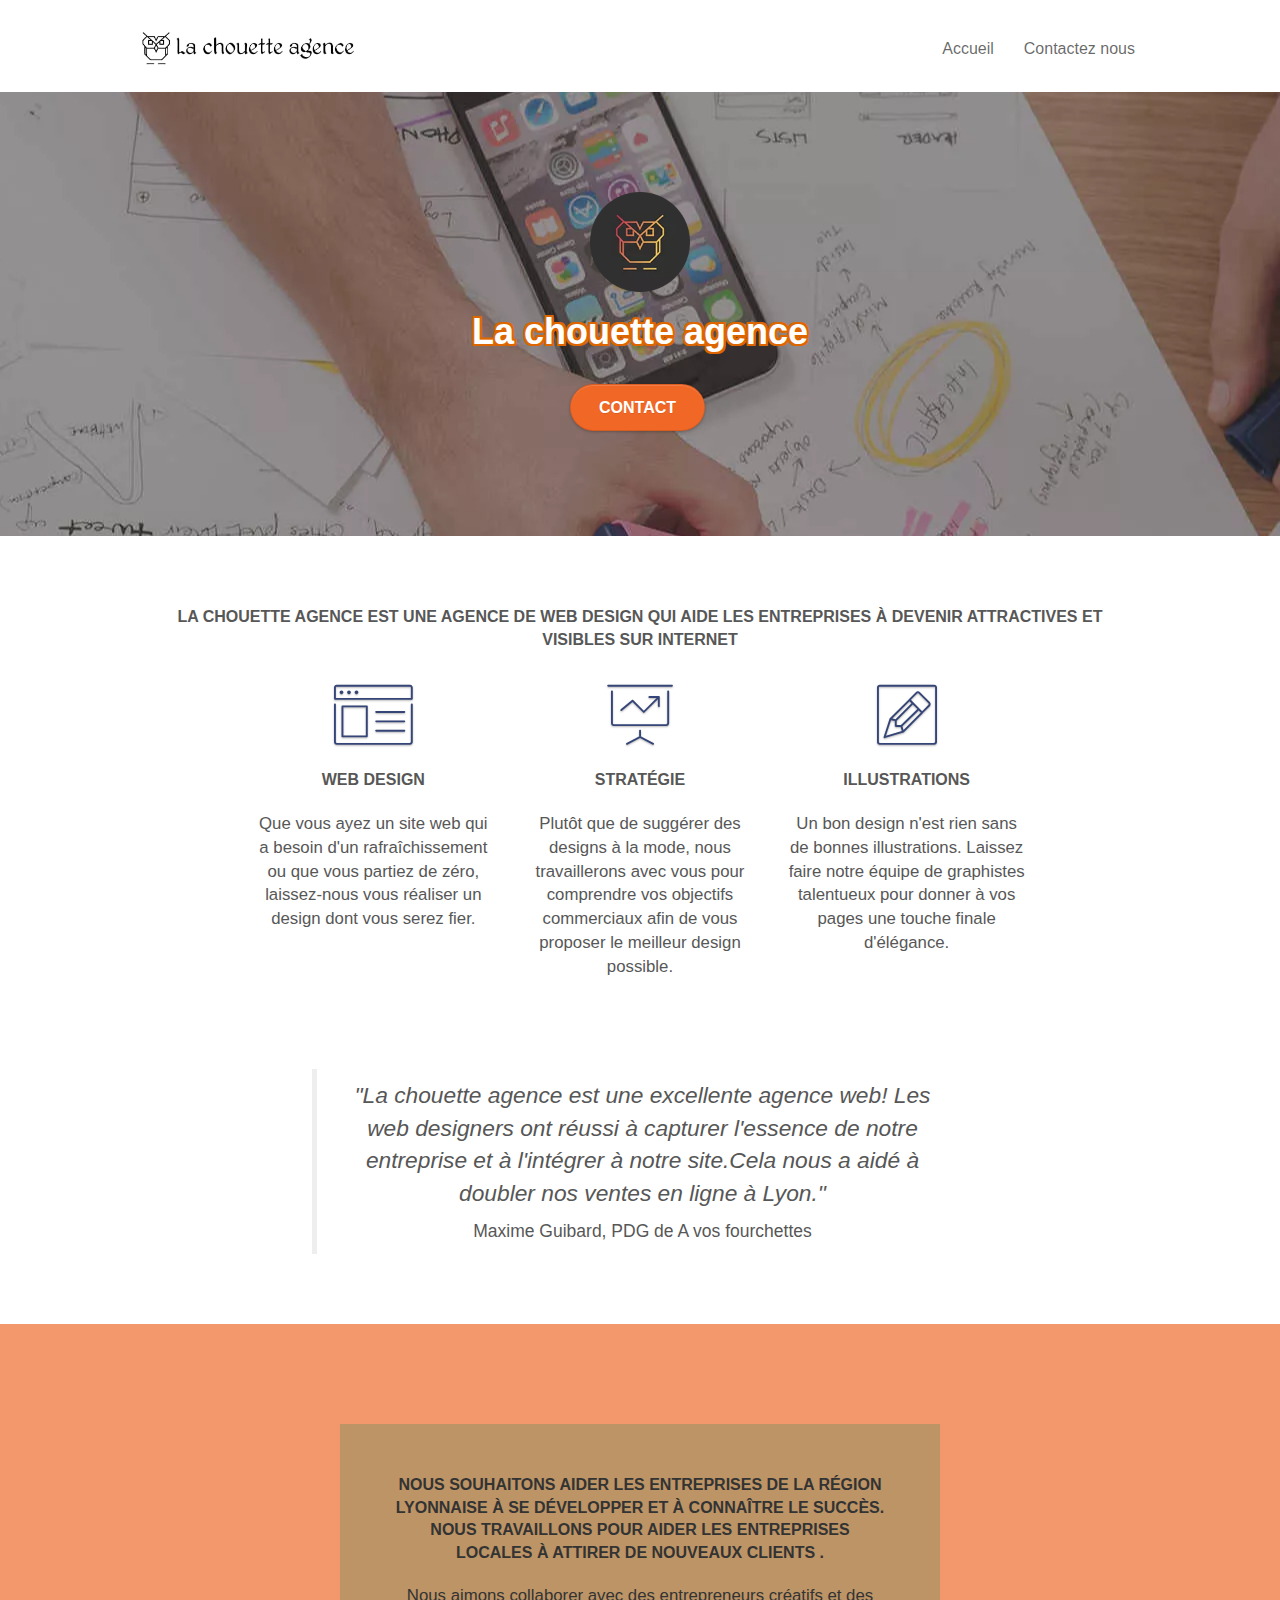
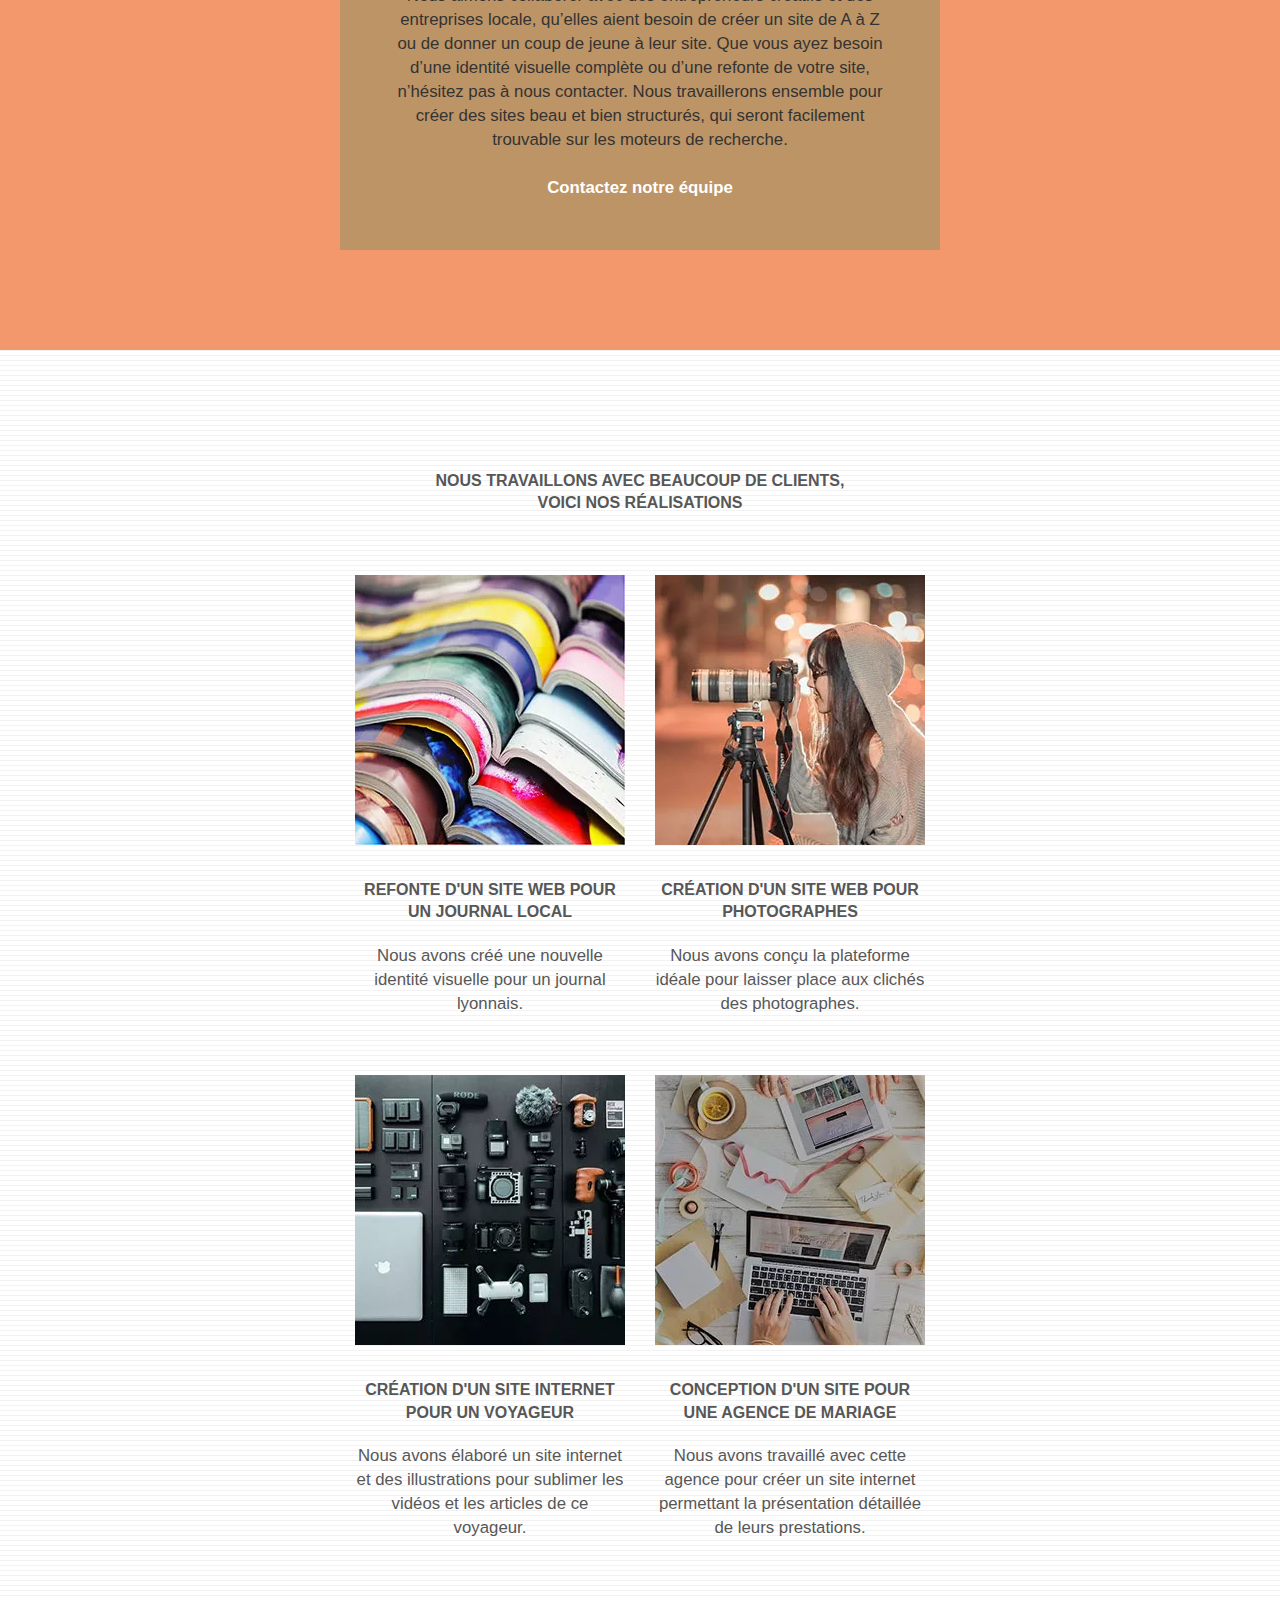
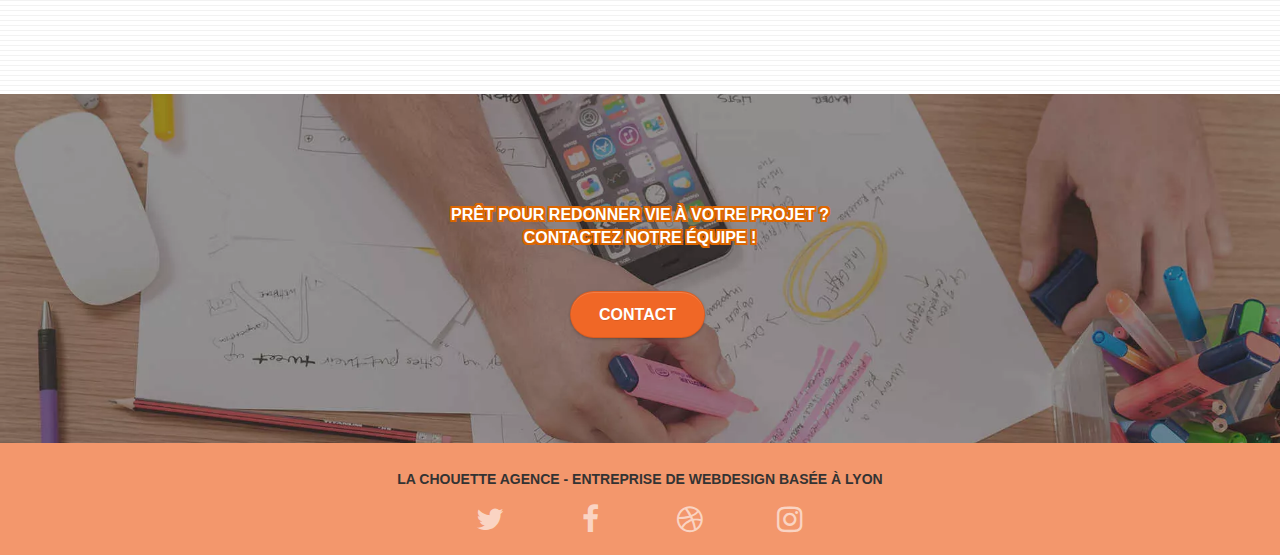
<file: index.html>
<!doctype html>
<html lang="fr">
<head>
    <meta charset="utf-8">
	<title>La chouette agence - Agence de Webdesign à Lyon</title>
	<meta name="robots" content="index, follow"> 
	<meta name="description" content="Nous sommes une entreprise de webdesign basée à Lyon, la Chouette agence
	vous apporte son expertise en apportant toute son aide à la création, illustrations et stratégie pour votre site web.">
	 <meta name="viewport" content="width=device-width, initial-scale=1.0, viewport-fit=cover">

	<link rel="canonical" href="https://rems41.github.io/P4-best/index.html">
	<link rel="shortcut icon" type="image/png" href="favicon.png">

    <link rel="preload" type="text/css" href="./css/bootstrap.min.css" as="style" onload="this.onload=null;this.rel='stylesheet'">
	<noscript><link rel="stylsheet" href="./css/bootstrap.min.css"></noscript>
	<link rel="stylesheet" type="text/css" href="style.css" >
	<link rel="stylesheet" type="text/css" href="./css/font-awesome.min.css" >
	<link rel="stylesheet" type="text/css" href="./css/et-line.min.css" >

	<script src="./js/jquery-2.1.0.min.js" defer></script>
	<script src="./js/bootstrap.min.js" defer></script>
	<script src="./js/blocs.min.js" defer></script>
	<script src="./js/jquery.touchSwipe.min.js" defer></script>
	<script src="./js/gmaps.min.js" defer></script>

    <!-- Open Graph meta pour Facebook et LinkedIn -->
	<meta property="og:title" content="La Chouette Agence - Entreprise de webdesign à Lyon" />
	<meta property="og:url" content="https://rems41.github.io/P4-best/index.html">
	<meta property="og:image" content="img/image-de-presentation.webp">
	<meta property="og:description" content="Entreprise de webdesign située à Lyon, la Chouette Agence vous apporte son expertise en apportant toute son aide à la création, illustrations et stratégie pour votre site web."/>
	<meta property="og:site_name" content="La chouette agence" />
	<meta property="og:type" content="website" />
	<meta property="og:image:alt" content="Photo prise pendant la création d'un site web">

	<!-- Card meta pour Twitter -->
	<meta name="twitter:card" content="summary_large_image" />
	<meta name="twitter:site" content="@lachouetteagence">
	<meta name="twitter:title" content="La Chouette Agence - Entreprise de webdesign à Lyon" />
	<meta name="twitter:description" content="Entreprise de webdesign située à Lyon, la Chouette Agence vous apporte son expertise en apportant toute son aide à la création, illustrations et stratégie pour votre site web." />

	<!-- Epingle Pinterest -->
	<meta property="og:type" content="website" />
	<meta property="og:title" content="La Chouette Agence - Entreprise de webdesign à Lyon" />
	<meta property="og:description" content="Entreprise de webdesign située à Lyon, la Chouette Agence vous apporte son expertise en apportant toute son aide à la création, illustrations et stratégie pour votre site web." />
	<meta property="og:url" content="https://rems41.github.io/P4-best/index.html">
	<meta property="og:site_name" content="La chouette agence" />
    
<!-- Analytics -->
 
<!-- Analytics END -->
    
</head>	
    
<body>
<!-- Principal conteneur -->

<div class="page-container">
    
<!-- bloc-0 -->
<header class="bloc bgc-white l-bloc " id="bloc-0">
	<div class="container bloc-sm">

		<nav class="navbar row">
			<div class="navbar-header">
				<a class="navbar-brand" href="index.html"><img src="img/la-chouette-agence.png" title="La chouette Agence - Entreprise de Webdesign à Lyon" alt="logo de l'entreprise la chouette agence" height="40" /></a>
				<button id="nav-toggle" type="button" class="ui-navbar-toggle navbar-toggle" data-toggle="collapse" data-target=".navbar-1">
					<span class="sr-only">Toggle navigation</span><span class="icon-bar"></span><span class="icon-bar"></span><span class="icon-bar"></span>
				</button>
			</div>	
			<div class="collapse navbar-collapse navbar-1 special-dropdown-nav">
				<ul class="site-navigation nav navbar-nav">
					<li>
						<a href="index.html" title="Accueil - La chouette agence">Accueil</a>
					</li>
					<li>
						<a href="contact.html" title="Formulaire de contact">Contactez nous</a>
					</li>
				</ul>
			</div>
		</nav>
	</div>
</header>
    


				
			
<!-- bloc-0 END -->

<!-- bloc-1-presentation -->
<section class="bloc bgc-dark-slate-blue bg-banniere d-bloc bg-t-edge bloc-bg-texture texture-paper b-parallax" id="bloc-1-hero">
	<div class="container bloc-lg">
		<div class="row tight-width-whitespace">
			<div class="col-sm-12">
				<img src="img/logo.webp" class="center-block image-resize-mode" width="100" alt="Logo de la chouette agence" title="La chouette agance, entreprise de webdesign à Lyon" />
				<h1 class="text-center hero-bloc-text tc-white ">
					La chouette agence
				</h1>
				<div class="text-center">
					<a href="contact.html" role="button" aria-pressed="true" class="btn btn-lg btn-clean btn-rd cta-hero btn-atomic-tangerine" title="Formulaire de contact" id="cta-hero">Contact</a>
				</div>
			</div>
		</div>
	</div>
</section>
<!-- bloc-1-presentation END -->

<!-- bloc-2-services -->
<main class="bloc bgc-white l-bloc" id="bloc-2-services">
	<div class="container bloc-md">
		<div class="row">
			<div class="col-sm-12 text-center">
				<h2>La chouette agence est une agence de web design qui aide
					les entreprises à devenir attractives et visibles sur internet </h2>
			</div>
		</div>
		<div class="row voffset-lg med-width-whitespace">
			<div class="col-sm-4">
				<div class="text-center">
					<span class="et-icon-browser sm-shadow icon-dark-slate-blue icons icon-lg"></span>
				</div>
				<h2 class="mg-md text-center">
					Web design
				</h2>
				<p class="text-center ">
					Que vous ayez un site web qui a besoin d'un rafraîchissement ou que vous partiez de zéro, laissez-nous vous réaliser un design dont vous serez fier.
				</p>
			</div>
			<div class="col-sm-4">
				<div class="text-center">
					<span class="et-icon-presentation sm-shadow icon-dark-slate-blue icons icon-lg"></span>
				</div>
				<h2 class="mg-md text-center">
					Stratégie
				</h2>
				<p class="text-center ">
					Plutôt que de suggérer des designs à la mode, nous travaillerons avec vous pour comprendre vos objectifs commerciaux afin de vous proposer le meilleur design possible.<br>
				</p>
			</div>
			<div class="col-sm-4">
				<div class="text-center">
					<span class="et-icon-edit sm-shadow icon-dark-slate-blue icons icon-lg"></span>
				</div>
				<h2 class="mg-md text-center">
					Illustrations
				</h2>
				<p class="text-center ">
					Un bon design n'est rien sans de bonnes illustrations. Laissez faire notre équipe de graphistes talentueux pour donner à vos pages une touche finale d'élégance.
				</p>
			</div>
		</div>
		<div class="row voffset-lg voffset">
			<div class="col-xs-12 col-md-8 col-md-offset-2 text-center">
				<blockquote>
					<p class="citation-text">"La chouette agence est une excellente agence web! Les web designers
						ont réussi à capturer l'essence de notre entreprise et à l'intégrer
						à notre site.Cela nous a aidé à doubler nos ventes en ligne à Lyon."
					</p>
					<cite class="citation-author">
						Maxime Guibard, PDG de A vos fourchettes
					</cite>	
				</blockquote>
			</div>
		</div>
	</div>
</main>
<!-- bloc-2-services END -->

<!-- bloc-3-what-i-do -->
<section class="bloc tc-white bgc-atomic-tangerine bg-presentation d-bloc bloc-bg-texture texture-paper b-parallax" id="bloc-3-what-i-do">
	<div class="container bloc-lg">
		<div class="row tight-width-whitespace black-background">
			<div class="col-sm-12">
				<h2 class="mg-md text-center contrast">
					Nous souhaitons aider les entreprises de la région Lyonnaise à se développer et à connaître le succès. Nous travaillons pour aider les entreprises locales à attirer de nouveaux clients .<br>
				</h2>
				<p class="text-center contrast">
					Nous aimons collaborer avec des entrepreneurs créatifs et des entreprises locale, qu’elles aient besoin de créer un site de A à Z ou de donner un coup de jeune à leur site. Que vous ayez besoin d’une identité visuelle complète ou d’une refonte de votre site, n’hésitez pas à nous contacter. Nous travaillerons ensemble pour créer des sites beau et bien structurés, qui seront facilement trouvable sur les moteurs de recherche. <br>
					<br><a class="ltc-white bold-link" href="contact.html">Contactez notre équipe</a><br>
				</p>
			</div>
		</div>
	</div>
</section>
<!-- bloc-3-what-i-do END -->

<!-- bloc-4-portfolio -->
<section class="bloc bgc-white bg-lines-h2-bg bg-repeat l-bloc" id="bloc-4-portfolio">
	<div class="container bloc-lg">
		<div class="row">
			<div class="col-sm-12 text-center">
				<h2>Nous travaillons avec beaucoup de clients, <br />
					voici nos réalisations
				</h2>	 
			</div>
		</div>
		<div class="row tight-width-whitespace portfolio-row">
			<div class="col-sm-6">
				<a href="#" data-lightbox="img/web-journal.webp" data-gallery-id="gallery-1" data-caption="Refonte d'un site web pour un journal local" data-frame="snapshot-lb"><img src="img/web-journal.webp" class="img-responsive portfolio-thumb" width="270" height="270" alt="Photo de plusieurs magazines et journaux" title="Refonte du site web d'un journal"/></a>
				<h2 class="mg-md text-center">
					Refonte d'un site web pour un journal local
				</h2>
				<p class="text-center">
					Nous avons créé une nouvelle identité visuelle pour un journal lyonnais.
				</p>
			</div>
			<div class="col-sm-6">
				<a href="#" data-lightbox="img/web-photographe.webp" data-gallery-id="gallery-1" data-caption="Création d'un site web pour photographes" data-frame="snapshot-lb"><img src="img/web-photographe.webp" class="img-responsive portfolio-thumb" width="270" height="270" alt="Photo d'une jeune femme avec son appareil photo" title="Création d'un site web pour photographes"/></a>
				<h2 class="mg-md text-center">
					Création d'un site web pour photographes
				</h2>
				<p class="text-center">
					Nous avons conçu la plateforme idéale pour laisser place aux clichés des photographes.
				</p>
			</div>
		</div>
		<div class="row tight-width-whitespace portfolio-row">
			<div class="col-sm-6">
				<a href="#" data-lightbox="img/web-voyageur.webp" data-gallery-id="gallery-1" data-caption="Création d'un site internet pour un voyageur" data-frame="snapshot-lb"><img src="img/web-voyageur.webp" class="img-responsive portfolio-thumb" width="270" height="270" alt="Photo de divers accessoires pour voyageurs" title="Création d'un site web pour voyageurs"/></a>
				<h2 class="mg-md text-center">
					Création d'un site internet pour un voyageur
				</h2>
				<p class="text-center">
					Nous avons élaboré un site internet et des illustrations pour sublimer les vidéos et les articles de ce voyageur.
				</p>
			</div>
			<div class="col-sm-6">
				<a href="#" data-lightbox="img/web-mariage.webp" data-gallery-id="gallery-1" data-caption="Conception d'un site pour une agence de mariage" data-frame="snapshot-lb"><img src="img/web-mariage.webp" class="img-responsive portfolio-thumb" width="270" height="270" alt="Photo d'une personne créant un site pour une agence de mariage avec son ordinateur portable" title="Création d'un site web  pour une agence de mariage"/></a>
				<h2 class="mg-md text-center">
					Conception d'un site pour une agence de mariage
				</h2>
				<p class="text-center">
					Nous avons travaillé avec cette agence pour créer un site internet permettant la présentation détaillée de leurs prestations.
				</p>
			</div>
		</div>
	</div>
</section>
<!-- bloc-4-portfolio END -->

<!-- bloc-5-cta -->
<section class="bloc bgc-dark-slate-blue bg-banniere d-bloc bloc-bg-texture texture-paper" id="bloc-5-cta">
	<div class="container bloc-lg">
		<div class="row">
			<h2 class="mg-md text-center tc-white contour">
				Prêt pour redonner vie à votre projet ?<br/>
				Contactez notre équipe !
			</h2>
			<div class="col-sm-12 text-center">
				<a href="contact.html" role="button" aria-pressed="true" class="btn btn-atomic-tangerine btn-clean btn-rd btn-lg cta-hero" title="Formulaire de contact">Contact</a>
			</div>
		</div>
	</div>
</section>
<!-- bloc-5-cta END -->

<!-- Footer - bloc-8 -->
<footer class="bloc bgc-atomic-tangerine d-bloc" id="bloc-8">
	<div class="container bloc-sm">
		<div class="row">
			<div class="col-sm-12">
				<h2 class="text-center contrast h2-style">La chouette agence - Entreprise de webdesign basée à Lyon</h2>
				<div class="row row-no-gutters social flex">
					<div class="col-sm-3">
						<div class="text-center">
							<a class="social" href="https://twitter.com/?lang=fr" title="Twitter"><span class="fa fa-twitter icon-md"></span></a>					
						</div>
					</div>
					<div class="col-sm-3">
						<div class="text-center">
							<a class="social" href="https://fr-fr.facebook.com" title="Facebook"><span class="fa fa-facebook icon-md"></span></a>			
						</div>
					</div>		
					<div class="col-sm-3">
						<div class="text-center">
							<a class="social" href="https://dribbble.com" title="Dribble"><span class="fa fa-dribbble icon-md"></span></a>		
						</div>
					</div>							
					<div class="col-sm-3">
						<div class="text-center">
							<a class="social" href="https://www.instagram.com" title="Instagram"><span class="fa fa-instagram icon-md"></span></a>		
						</div>
					</div>				
				</div>
			</div>
		</div>
	</div>
</footer>
<!-- Footer - bloc-8 END -->			
					
</div>
<!-- Principal conteneur END -->
    

</body>
</html>
</file>
<file: style.css>
body {
    margin: 0;
    padding: 0;
    background: #FFF;
    overflow-x: hidden;
    -webkit-font-smoothing: antialiased;
    -moz-osx-font-smoothing: grayscale;
}

a,
button {
    transition: all .3s ease-in-out;
    outline: none!important;
}

a:hover {
    text-decoration: none;
    cursor: pointer;
}

#page-loading-blocs-notifaction {
    position: fixed;
    top: 0;
    bottom: 0;
    width: 100%;
    z-index: 100000;
    background: #FFFFFF url("img/pageload-spinner.gif") no-repeat center center;
}

.citation-text{
    font-size: 1.3em;
    font-style: italic;
    color: #575757;
}

.citation-author{
    font-size: 1em;
    font-style: normal;
    color: #575757;
}

.contrast{
    color: #333;
}

.h2-style{
    font-size: 1em;
    margin-top: .5em;
    margin-bottom: 1em;
}
.bloc {
    width: 100%;
    clear: both;
    background: 50% 50% no-repeat;
    padding: 0 50px;
    -webkit-background-size: cover;
    -moz-background-size: cover;
    -o-background-size: cover;
    background-size: cover;
    position: relative;
}

.bloc .container {
    padding-left: 0;
    padding-right: 0;
}

.bloc-lg {
    padding: 100px 50px;
}

.bloc-md {
    padding: 50px;
}

.bloc-sm {
    padding: 20px 50px;
}

.bg-center,
.bg-l-edge,
.bg-r-edge,
.bg-t-edge,
.bg-b-edge,
.bg-tl-edge,
.bg-bl-edge,
.bg-tr-edge,
.bg-br-edge,
.bg-repeat {
    -webkit-background-size: auto!important;
    -moz-background-size: auto!important;
    -o-background-size: auto!important;
    background-size: auto!important;
}

.bg-repeat {
    background: repeat;
}

.bg-t-edge {
    background: top no-repeat;
}
.bloc-bg-texture::before {
    content: "";
    background-size: 2px 2px;
    position: absolute;
    top: 0;
    bottom: 0;
    left: 0;
    right: 0;
}

.b-parallax {
    background-attachment: fixed;
}

.d-bloc {
    color: rgba(255, 255, 255, .7);
}

.d-bloc button:hover {
    color: rgba(255, 255, 255, .9);
}

.d-bloc .icon-round,
.d-bloc .icon-square,
.d-bloc .icon-rounded,
.d-bloc .icon-semi-rounded-a,
.d-bloc .icon-semi-rounded-b {
    border-color: rgba(255, 255, 255, .9);
}

.d-bloc .divider-h span {
    border-color: rgba(255, 255, 255, .2);
}

.d-bloc .a-btn,
.d-bloc .navbar a,
.d-bloc .navbar-brand,
.d-bloc a .icon-sm,
.d-bloc a .icon-md,
.d-bloc a .icon-lg,
.d-bloc a .icon-xl,
.d-bloc h1 a,
.d-bloc h2 a,
.d-bloc h2 a,
.d-bloc h4 a,
.d-bloc h5 a,
.d-bloc h6 a,
.d-bloc p a {
    color: rgba(255, 255, 255, .6);
}

.d-bloc .a-btn:hover,
.d-bloc .navbar a:hover,
.d-bloc .navbar-brand:hover,
.d-bloc a:hover .icon-sm,
.d-bloc a:hover .icon-md,
.d-bloc a:hover .icon-lg,
.d-bloc a:hover .icon-xl,
.d-bloc h1 a:hover,
.d-bloc h2 a:hover,
.d-bloc h2 a:hover,
.d-bloc h4 a:hover,
.d-bloc h5 a:hover,
.d-bloc h6 a:hover,
.d-bloc p a:hover {
    color: rgba(255, 255, 255, 1);
}

.d-bloc .navbar-toggle .icon-bar {
    background: rgba(255, 255, 255, 1);
}

.d-bloc .btn-wire,
.d-bloc .btn-wire:hover {
    color: rgba(255, 255, 255, 1);
    border-color: rgba(255, 255, 255, 1);
}

.d-bloc .panel {
    color: rgba(0, 0, 0, .5);
}

.d-bloc .panel button:hover {
    color: rgba(0, 0, 0, .7);
}

.d-bloc .panel icon {
    border-color: rgba(0, 0, 0, .7);
}

.d-bloc .panel .divider-h span {
    border-color: rgba(0, 0, 0, .1);
}

.d-bloc .panel .a-btn {
    color: rgba(0, 0, 0, .6);
}

.d-bloc .panel .a-btn:hover {
    color: rgba(0, 0, 0, 1);
}

.d-bloc .panel .btn-wire,
.d-bloc .panel .btn-wire:hover {
    color: rgba(0, 0, 0, .7);
    border-color: rgba(0, 0, 0, .3);
}

.d-bloc .panel button:hover,
.l-bloc button:hover {
    color: rgba(0, 0, 0, .7);
}

.l-bloc .icon-round,
.l-bloc .icon-square,
.l-bloc .icon-rounded,
.l-bloc .icon-semi-rounded-a,
.l-bloc .icon-semi-rounded-b {
    border-color: rgba(0, 0, 0, .7);
}

.d-bloc .panel .divider-h span,
.l-bloc .divider-h span {
    border-color: rgba(0, 0, 0, .1);
}

.d-bloc .panel .a-btn,
.l-bloc .a-btn,
.l-bloc .navbar a,
.l-bloc .navbar-brand,
.l-bloc a .icon-sm,
.l-bloc a .icon-md,
.l-bloc a .icon-lg,
.l-bloc a .icon-xl,
.l-bloc h1 a,
.l-bloc h2 a,
.l-bloc h3 a,
.l-bloc h4 a,
.l-bloc h5 a,
.l-bloc h6 a,
.l-bloc p a {
    color: rgba(0, 0, 0, .6);
}

.d-bloc .panel .a-btn:hover,
.l-bloc .a-btn:hover,
.l-bloc .navbar a:hover,
.l-bloc .navbar-brand:hover,
.l-bloc a:hover .icon-sm,
.l-bloc a:hover .icon-md,
.l-bloc a:hover .icon-lg,
.l-bloc a:hover .icon-xl,
.l-bloc h1 a:hover,
.l-bloc h2 a:hover,
.l-bloc h2 a:hover,
.l-bloc h4 a:hover,
.l-bloc h5 a:hover,
.l-bloc h6 a:hover,
.l-bloc p a:hover {
    color: rgba(0, 0, 0, 1);
}

.l-bloc .navbar-toggle .icon-bar {
    color: rgba(0, 0, 0, .6);
}

.d-bloc .panel .btn-wire,
.d-bloc .panel .btn-wire:hover,
.l-bloc .btn-wire,
.l-bloc .btn-wire:hover {
    color: rgba(0, 0, 0, .7);
    border-color: rgba(0, 0, 0, .3);
}

.voffset {
    margin-top: 30px;
}

.voffset-lg {
    margin-top: 80px;
}

.row-no-gutters {
    margin-right: 0;
    margin-left: 0;
}

.row.row-no-gutters > [class^="col-"],
.row.row-no-gutters > [class*=" col-"] {
    padding-right: 0;
    padding-left: 0;
}

.flex{
    display: flex;
    justify-content: space-between;
}

#bloc-1-hero h1 {
    font-size: 36px;
    color: #FFFFFF;
    font-weight: bolder;
    text-shadow: 2px 0 0 #d60, 2px 2px 0 #d60, 0 2px 0 #d60, -2px 2px 0 #d60, -2px 0 0 #d60, -2px -2px 0 #d60, 0 -2px 0 #d60, 2px -2px 0 #d60;
}

.navbar {
    margin-bottom: 0;
    z-index: 1;
}

.navbar-brand {
    height: auto;
    padding: 3px 15px;
    font-size: 25px;
    font-weight: normal;
    font-weight: 600;
    line-height: 44px;
}

.navbar-brand img {
    max-height: 200px;
    margin: 0 5px 0 0;
    display: inline;
}

.navbar-brand img[src$=svg] {
    min-width: 100px;
}

.nav-center .navbar-brand img {
    margin: 0;
}

.navbar .nav {
    padding-top: 2px;
    margin-right: -16px;
    float: right;
    z-index: 1;
}

.nav > li {
    float: left;
    margin-top: 4px;
    font-size: 16px;
}

.navbar-nav .open .dropdown-menu > li > a {
    text-align: inherit;
}

.nav > li a:hover,
.nav > li a:focus {
    background: transparent;
}

.navbar-toggle {
    margin: 10px 10px 0 0;
    border: 0px;
}

.navbar-toggle:hover {
    background: transparent!important;
}

.navbar-toggle .icon-bar {
    background-color: rgba(0, 0, 0, .5);
    width: 26px;
}

.nav-invert .navbar .nav {
    float: left;
}

.nav-invert .navbar-header,
.nav-invert .navbar-brand {
    float: right;
    position: relative;
    z-index: 2;
}

@media (min-width: 768px) {
    .site-navigation {
        position: absolute;
        top: 50%;
        right: 20px;
        transform: translate(0, -50%);
        -webkit-transform: translateY(-50%);
    }
    .nav > li .dropdown-menu a,
    .nav > li .dropdown-menu a:hover {
        color: #484848;
    }
    .nav-invert .site-navigation {
        left: 0;
        right: 0;
    }
    .nav-center {
        text-align: center;
    }
    .nav-center .navbar-header {
        width: 100%;
    }
    .nav-center .navbar-header,
    .nav-center .navbar-brand,
    .nav-center .nav > li {
        float: none;
        display: inline-block;
    }
    .nav-center .site-navigation {
        position: relative;
        width: 100%;
        right: 0;
        margin-right: 0px;
        margin-top: 20px;
    }
    .nav-center.mini-nav .navbar-toggle {
        float: none;
        margin: 10px auto 0;
    }
}

.nav > li > .dropdown a {
    background: none!important;
    display: block;
    padding: 14px 15px;
}

nav .caret {
    margin: 0 5px;
}

.dropdown-menu .dropdown-menu {
    top: -8px;
    left: 100%;
}

.dropdown-menu .dropmenu-flow-right {
    top: 100%;
    left: 0;
    margin-left: -1px;
    border-top-left-radius: 0;
    border-top-right-radius: 0;
}

.dropdown-menu .dropdown span {
    border: 4px solid black;
    border-top-color: transparent;
    border-right-color: transparent;
    border-bottom-color: transparent;
    margin: 6px -5px 0 0!important;
    float: right;
}

.mg-md {
    margin-top: 10px;
    margin-bottom: 20px;
}

.mg-lg {
    margin-top: 10px;
    margin-bottom: 40px;
}

.btn {
    margin: 0 5px 5px 0;
}

.btn.pull-right {
    margin: 0 0 5px 5px;
}

.btn-d,
.btn-d:hover,
.btn-d:focus {
    color: #FFF;
    background: rgba(0, 0, 0, .3);
}

button {
    outline: none!important;
}

.btn-rd {
    border-radius: 40px;
}

.btn-clean {
    border: 1px solid rgba(0, 0, 0, .08);
    border-bottom-color: rgba(0, 0, 0, .1);
    text-shadow: 0 1px 0 rgba(0, 0, 1, .1);
    box-shadow: 0 1px 3px rgba(0, 0, 1, .25), inset 0 1px 0 0 rgba(255, 255, 255, .15);
}

.icon-md {
    font-size: 30px!important;
}

.icon-lg {
    font-size: 60px!important;
}

.sm-shadow {
    text-shadow: 0 1px 2px rgba(0, 0, 0, .3);
}

.panel-sq,
.panel-sq .panel-heading,
.panel-sq .panel-footer {
    border-radius: 0;
}

.panel-rd {
    border-radius: 30px;
}

.panel-rd .panel-heading {
    border-radius: 29px 29px 0 0;
}

.panel-rd .panel-footer {
    border-radius: 0 0 29px 29px;
}

.form-control {
    border-color: rgba(0, 0, 0, .1);
    box-shadow: none;
}

.scrollToTop {
    width: 40px;
    height: 40px;
    position: fixed;
    bottom: 20px;
    right: 20px;
    opacity: 0;
    z-index: 500;
    transition: all .3s ease-in-out;
}

.scrollToTop span {
    margin-top: 6px;
}

.showScrollTop {
    font-size: 14px;
    opacity: 1;
}

a[data-lightbox] {
    position: relative;
    display: block;
    text-align: center;
}

a[data-lightbox]:hover::before {
    content: "+";
    font-family: "HelveticaNeue-Light", "Helvetica Neue Light", "Helvetica Neue", Helvetica, Arial;
    font-size: 32px;
    width: 50px;
    height: 50px;
    margin-left: -25px;
    border-radius: 50%;
    background: rgba(0, 0, 0, .6);
    color: #FFF;
    font-weight: 100;
    z-index: 1;
    position: absolute;
    top: 50%;
    transform: translateY(-50%);
    -webkit-transform: translateY(-50%);
}

a[data-lightbox]:hover img {
    opacity: 0.6;
    -webkit-animation-fill-mode: none;
    animation-fill-mode: none;
}

#lightbox-modal {
    display: flex;
    align-items: center;
}

#lightbox-modal .modal-dialog {
    width: 90%;
    max-width: 900px;
    margin: 0 auto 0;
}

#lightbox-modal .modal-dialog img {
    max-height: 90vh;
    margin: 0 auto;
}

.lightbox-caption {
    padding: 20px;
    color: #FFF;
    background: rgba(0, 0, 0, .5);
    position: absolute;
    left: 15px;
    right: 15px;
    bottom: 5px;
}

.close-lightbox {
    color: #FFF;
    font-size: 30px;
    position: absolute;
    top: 20px;
    right: 20px;
    z-index: 20;
    background: rgba(0, 0, 0, .5);
    border: none;
    line-height: 30px;
    padding: 0 9px 5px;
    opacity: 0.3;
}

.close-lightbox:hover,
.next-lightbox:hover,
.prev-lightbox:hover {
    opacity: 1.0;
    color: #FFF;
}

.next-lightbox,
.prev-lightbox {
    font-size: 20px;
    color: rgba(255, 255, 255, .9);
    background: rgba(0, 0, 0, .5);
    transition: all .2s ease-in-out;
    position: absolute;
    top: 45%;
    z-index: 1;
    opacity: 0.4;
}

.next-lightbox {
    padding: 6px 8px 1px 13px;
    right: 25px;
}

.prev-lightbox {
    padding: 6px 13px 1px 10px;
    left: 25px;
}

.snapshot-lb .modal-body {
    padding-bottom: 45px;
}

.snapshot-lb .lightbox-caption {
    padding: 0;
    color: rgba(0, 0, 0, .5);
    background: none;
    text-align: center;
}

h1,
h2,
h2,
h4,
h5,
h6,
p,
label,
.btn,
a {
    font-family: "helvetica";
    font-weight: 400;
    color: #575757;
}

.container {
    max-width: 1000px;
}

.hero-bloc-text {
    font-size: 38px;
}

.hero-bloc-text-sub {
    font-size: 36px;
}

.statement-bloc-text {
    line-height: 26px;
    font-style: italic;
    font-size: 20px;
    text-align: center;
    font-weight: lighter;
    max-width: 520px;
    margin: auto auto auto auto;
}

p {
    font-size: 1.2em;
}

.tight-width-whitespace {
    max-width: 600px;
    margin: auto auto auto auto;
}

.h1 {
    font-size: 20px;
    font-family: "Open Sans";
}

.cta-hero {
    margin-top: 22px;
    color: #FFFFFF!important;
    text-transform: uppercase;
    padding: 12px 28px 12px 28px;
    font-size: 16px;
    font-weight: 700;
}

.social {
    max-width: 400px;
    margin: auto auto auto auto;
}

h2 {
    line-height: 1.4em;
    font-size: 1.6rem;
    text-transform: uppercase;
    font-weight: 900;
}

.med-width-whitespace {
    max-width: 800px;
    margin: auto auto auto auto;
    box-shadow: 0px 0px 0px #000000;
}

.icons {
    margin-bottom: 14px;
    margin-top: 24px;
}

.white {
    color: #FFFFFF!important;
    font-size: 1em;
}

.portfolio-thumb {
    margin-bottom: 24px;
}

.portfolio-row {
    margin-bottom: 44px;
    margin-top: 50px;
}

.avatar {
    box-shadow: 0px 4px 9px rgba(0, 0, 0, 0.3);
}

.black-background {
    background-color: rgba(165, 147, 99, 0.7);
    padding: 40px 40px 40px 40px;
}

.bold-link {
    font-weight: 900;
}

.bgc-white {
    background-color: #FFFFFF;
}

.bgc-dark-slate-blue {
    background-color: #364577;
}

.bgc-atomic-tangerine {
    background-color: #F3976C;
}

.tc-white {
    color:#FFFFFF ;
}

.contour{
    text-shadow: 2px 0 0 #d60, 2px 2px 0 #d60, 0 2px 0 #d60, -2px 2px 0 #d60, -2px 0 0 #d60, -2px -2px 0 #d60, 0 -2px 0 #d60, 2px -2px 0 #d60;
}

.btn-atomic-tangerine {
    background: #F06726;
    color: #FFFFFF!important;
    font-weight: 900;
}

.btn-atomic-tangerine:hover {
    background: #c27956!important;
    color: #FFFFFF!important;
}

.ltc-white {
    color: #FFFFFF!important;
}

.ltc-white:hover {
    color: #cccccc!important;
}

.ltc-atomic-tangerine {
    color: #F3976C!important;
}

.ltc-atomic-tangerine:hover {
    color: #c27956!important;
}

.icon-dark-slate-blue {
    color: #364577!important;
    border-color: #364577!important;
}

.bg-dots-bg {
    background-image: url("img/dots-bg.png");
}

.bg-lines-h2-bg {
    background-image: url("img/lines-h2-bg.png");
}

.bg-banniere {
    background-image: url("img/la-chouette-agence-banniere.webp");
}

.bg-presentation {
    background-image: url("img/image-de-presentation.webp");
}

@media (max-width: 1024px) {
    .bloc {
        padding-left: 20px;
        padding-right: 20px;
    }
    .bloc.full-width-bloc,
    .bloc-tile-2.full-width-bloc .container,
    .bloc-tile-3.full-width-bloc .container,
    .bloc-tile-4.full-width-bloc .container {
        padding-left: 0;
        padding-right: 0;
    }
}

@media (max-width: 992px) and (min-width: 768px) {
    .navbar .nav {
        max-width: 80%
    }
    .nav-center.navbar .nav {
        max-width: 100%
    }
}

@media only screen and (min-width: 768px) and (max-width: 1024px) and (orientation: landscape) {
    .b-parallax {
        background-attachment: scroll;
    }
}

@media only screen and (min-width: 1024px) and (max-width: 1366px) and (-webkit-min-device-pixel-ratio: 1.5) {
    .b-parallax {
        background-attachment: scroll;
    }
}

@media (max-width: 991px) {
    .container {
        width: 100%;
    }
    .b-parallax {
        background-attachment: scroll;
    }
    .page-container,
    #hero-bloc {
        overflow-x: hidden;
        position: relative;
    }
    
    .bloc-group,
    .bloc-group .bloc {
        display: block;
        width: 100%;
    }
    .bloc-fill-screen .fill-bloc-top-edge,
    .bloc-fill-screen .fill-bloc-bottom-edge {
        padding: 0 20px;
    }
}

@media (max-width: 767px) {
    .page-container {
        overflow-x: hidden;
        position: relative;
    }
    h1,
    h2,
    h2,
    h4,
    h5,
    h6,
    p,
    #disqus_thread {
        padding-left: 10px!important;
        padding-right: 10px!important;
    }
    .b-parallax {
        background-attachment: scroll;
    }
    .navbar .nav {
        padding-top: 0;
        border-top: 1px solid rgba(0, 0, 0, .2);
        float: none!important;
    }
    .navbar.row {
        margin-left: 0;
        margin-right: 0;
    }
    .site-navigation {
        position: inherit;
        transform: none;
        -webkit-transform: none;
        -ms-transform: none;
    }
    .nav > li {
        margin-top: 0;
        border-bottom: 1px solid rgba(0, 0, 0, .1);
        background: rgba(0, 0, 0, .05);
        text-align: left;
        padding-left: 15px;
        width: 100%;
    }
    .nav > li:hover {
        background: rgba(0, 0, 0, .08);
    }

    .col-sm-4 a {
        color: white;
    }
    .dropdown .dropdown a .caret {
        float: none;
        margin: 5px 0 0 10px!important;
        border: 4px solid black;
        border-bottom-color: transparent;
        border-right-color: transparent;
        border-left-color: transparent;
    }
    #hero-bloc .navbar .nav {
        background: rgba(0, 0, 0, .8);
    }
    #hero-bloc .navbar .nav a {
        color: rgba(255, 255, 255, .6);
    }
    .hero {
        padding: 50px 0;
    }
    .hero-nav {
        left: -1px;
        right: -1px;
    }
    .navbar-collapse {
        padding: 0;
        overflow-x: hidden;
        -webkit-box-shadow: none;
        box-shadow: none;
    }
    .navbar-brand img {
        max-height: 40px;
        width: auto;
    }
    .nav-invert .navbar-header {
        float: none;
        width: 100%;
    }
    .nav-invert .navbar-toggle {
        float: left;
        margin-left: 10px;
    }
    .bloc {
        padding-left: 0;
        padding-right: 0;
    }
    .bloc-xxl,
    .bloc-xl,
    .bloc-lg {
        padding: 40px 0;
    }
    .bloc-sm,
    .bloc-md {
        padding-left: 0;
        padding-right: 0;
    }
    .bloc-tile-2 .container,
    .bloc-tile-3 .container,
    .bloc-tile-4 .container,
    .bloc-fill-screen .fill-bloc-top-edge,
    .bloc-fill-screen .fill-bloc-bottom-edge {
        padding-left: 0;
        padding-right: 0;
    }
    .a-block {
        padding: 0 10px;
    }
    .btn-dwn {
        display: none;
    }
    .voffset {
        margin-top: 5px;
    }
    .voffset-md {
        margin-top: 20px;
    }
    .voffset-lg {
        margin-top: 30px;
    }
    form {
        padding: 5px;
    }
    .close-lightbox {
        display: inline-block;
    }
    .blocsapp-device-iphone5 {
        background-size: 216px 425px;
        padding-top: 60px;
        width: 216px;
        height: 425px;
    }
    .blocsapp-device-iphone5 img {
        width: 180px;
        height: 320px;
    }
}

@media (max-width: 400px) {
    .bloc {
        padding-left: 0;
        padding-right: 0;
    }
}

@media (max-width: 440px) {
    .contour{
        margin-left: 2rem;
        margin-right: 2rem;
    }
}

@media (max-width: 767px) {
    .bloc-mob-center-text {
        text-align: center;
    }
}
</file>
